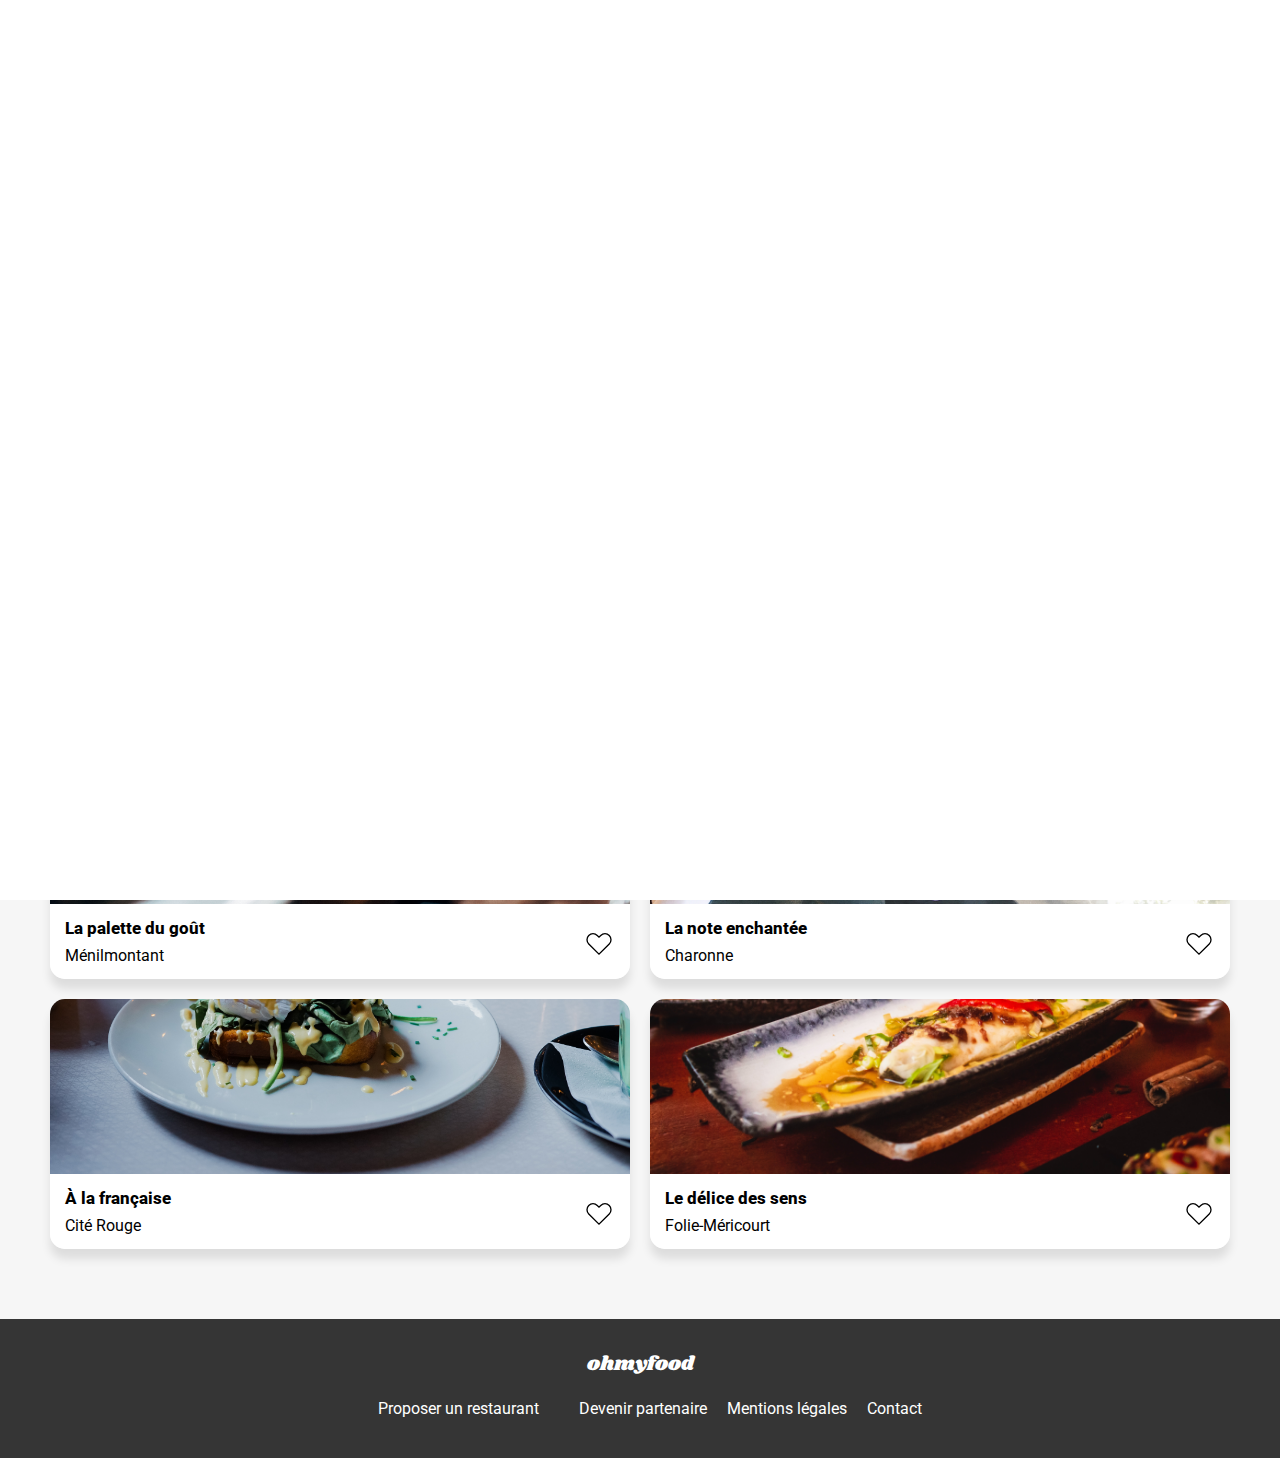
<file: index.html>
<!DOCTYPE html>
<html lang="fr">

<head>
    <meta charset="UTF-8">
    <meta http-equiv="X-UA-Compatible" content="IE=edge">
    <meta name="viewport" content="width=device-width, initial-scale=1.0">
    <meta name="description" content="Ohmyfood! est une entreprise de commande de repas en ligne.">
    <title>Ohmyfood</title>
    <link rel="stylesheet" href="https://use.fontawesome.com/releases/v5.15.4/css/all.css"
        integrity="sha384-DyZ88mC6Up2uqS4h/KRgHuoeGwBcD4Ng9SiP4dIRy0EXTlnuz47vAwmeGwVChigm" crossorigin="anonymous" />
    <link rel="stylesheet" href="/style/css/main.css"/>
</head>

<body>

    <!--- LOADER -->
    <div class="loader__wrapper">
        <div class="loader">
            <svg class="loader__circular" viewBox="25 25 50 50">
                <circle class="loader__path" cx="50" cy="50" r="20" fill="none" stroke-width="3" stroke-miterlimit="10" />
            </svg>
        </div>
    </div>
    <!--- END LOADER -->

    <!--- HEADER -->
    <header>
        <a class="header__logo" href="/" title="ohmyfood">ohmyfood</a>
    </header>
    <!--- END HEADER -->

    <main>
        <!--- LOCALISATION -->
        <div class="localisation">
            <form class="localisation__form" method="GET" action="#">
                <div class="localisation__form__icon">
                    <i class="fas fa-map-marker-alt"></i>
                </div>
                <input class="localisation__form__input" type="text" placeholder="Paris, Belleville">
            </form>
        </div>
        <!--- END LOCALISATION -->

        <!--- NAVIGATION -->
        <section class="discovery">
            <div class="discovery__content">
                <h1 class="discovery__content__title">Réservez le menu qui vous convient</h1>
                <h2 class="discovery__content__subtitle">Découvrez des restaurants d'exception, séléctionnés par nos soins.</h2>
                <a class="discovery__content__button" href="#restaurants" title="Explorer nos restaurants">Explorer nos
                    restaurants</a>
            </div>
        </section>
        <!--- END NAVIGATION -->

        <!--- WORKING -->
        <section class="working">
            <div class="wrapper">
                <h3 class="working__title">Fonctionnement</h3>
                <ul class="working__content">
                    <li class="working__content__card">
                        <div class="working__content__card__number">1</div>
                        <svg xmlns="http://www.w3.org/2000/svg" viewBox="0 0 320 512">
                            <path fill="currentColor"
                                d="M272 0H48C21.5 0 0 21.5 0 48v416c0 26.5 21.5 48 48 48h224c26.5 0 48-21.5 48-48V48c0-26.5-21.5-48-48-48zM160 480c-17.7 0-32-14.3-32-32s14.3-32 32-32 32 14.3 32 32-14.3 32-32 32zm112-108c0 6.6-5.4 12-12 12H60c-6.6 0-12-5.4-12-12V60c0-6.6 5.4-12 12-12h200c6.6 0 12 5.4 12 12v312z" />
                        </svg>
                        <span class="working__content__card__text">Choisissez un restaurant</span>
                    </li>
                    <li class="working__content__card">
                        <div class="working__content__card__number">2</div>
                        <svg preserveAspectRatio="none" xmlns="http://www.w3.org/2000/svg" viewBox="0 0 512 512">
                            <path fill="currentColor"
                                d="M48 48a48 48 0 1 0 48 48 48 48 0 0 0-48-48zm0 160a48 48 0 1 0 48 48 48 48 0 0 0-48-48zm0 160a48 48 0 1 0 48 48 48 48 0 0 0-48-48zm448 16H176a16 16 0 0 0-16 16v32a16 16 0 0 0 16 16h320a16 16 0 0 0 16-16v-32a16 16 0 0 0-16-16zm0-320H176a16 16 0 0 0-16 16v32a16 16 0 0 0 16 16h320a16 16 0 0 0 16-16V80a16 16 0 0 0-16-16zm0 160H176a16 16 0 0 0-16 16v32a16 16 0 0 0 16 16h320a16 16 0 0 0 16-16v-32a16 16 0 0 0-16-16z" />
                        </svg>
                        <span class="working__content__card__text">Composez votre menu</span>
                    </li>
                    <li class="working__content__card">
                        <div class="working__content__card__number">3</div>
                        <svg preserveAspectRatio="none" xmlns="http://www.w3.org/2000/svg" viewBox="0 0 616 512">
                            <path fill="currentColor"
                                d="M602 118.6L537.1 15C531.3 5.7 521 0 510 0H106C95 0 84.7 5.7 78.9 15L14 118.6c-33.5 53.5-3.8 127.9 58.8 136.4 4.5.6 9.1.9 13.7.9 29.6 0 55.8-13 73.8-33.1 18 20.1 44.3 33.1 73.8 33.1 29.6 0 55.8-13 73.8-33.1 18 20.1 44.3 33.1 73.8 33.1 29.6 0 55.8-13 73.8-33.1 18.1 20.1 44.3 33.1 73.8 33.1 4.7 0 9.2-.3 13.7-.9 62.8-8.4 92.6-82.8 59-136.4zM529.5 288c-10 0-19.9-1.5-29.5-3.8V384H116v-99.8c-9.6 2.2-19.5 3.8-29.5 3.8-6 0-12.1-.4-18-1.2-5.6-.8-11.1-2.1-16.4-3.6V480c0 17.7 14.3 32 32 32h448c17.7 0 32-14.3 32-32V283.2c-5.4 1.6-10.8 2.9-16.4 3.6-6.1.8-12.1 1.2-18.2 1.2z" />
                        </svg>
                        <span class="working__content__card__text">Dégustez au restaurant</span>
                    </li>
                </ul>
            </div>
        </section>
        <!--- END WORKING -->

        <!--- RESTAURANTS -->
        <section class="restaurants" id="restaurants">
            <div class="wrapper">
                <h3 class="restaurants__title">Restaurants</h3>
                <div class="restaurants__content">

                    <div class="restaurants__content__card">
                        <a href="restaurants/la-palette-du-gout.html" title="La palette du goût">
                            <span class="restaurants__content__card__new">Nouveau</span>
                            <div class="restaurants__content__card__image">
                                <img src="assets/img/restaurants/jay-wennington-N_Y88TWmGwA-unsplash.jpg"
                                    alt="La palette du goût" />
                            </div>
                            <div class="restaurants__content__card__content">
                                <div class="restaurants__content__card__content__title">La palette du goût</div>
                                <span class="restaurants__content__card__content__location">Ménilmontant</span>
                            </div>
                        </a>
                        <button type="button" class="restaurants__content__card__button" title="Like"></button>
                    </div>

                    <div class="restaurants__content__card">
                        <a href="restaurants/la-note-enchantee.html"
                            title="La note enchantée">
                            <span class="restaurants__content__card__new">Nouveau</span>
                            <div class="restaurants__content__card__image">
                                <img src="assets/img/restaurants/stil-u2Lp8tXIcjw-unsplash.jpg"
                                    alt="La note enchantée" />
                            </div>
                            <div class="restaurants__content__card__content">
                                <div class="restaurants__content__card__content__title">La note enchantée</div>
                                <span class="restaurants__content__card__content__location">Charonne</span>
                            </div>
                        </a>
                        <button type="button" class="restaurants__content__card__button" title="Like"></button>
                    </div>

                    <div class="restaurants__content__card">
                        <a href="restaurants/a-la-française.html" title="À la française">
                            <div class="restaurants__content__card__image">
                                <img src="assets/img/restaurants/toa-heftiba-DQKerTsQwi0-unsplash.jpg"
                                    alt="À la française" />
                            </div>
                            <div class="restaurants__content__card__content">
                                <div class="restaurants__content__card__content__title">À la française</div>
                                <span class="restaurants__content__card__content__location">Cité Rouge</span>
                            </div>
                        </a>
                        <button type="button" class="restaurants__content__card__button" title="Like"></button>
                    </div>

                    <div class="restaurants__content__card">
                        <a href="restaurants/le-delice-des-sens.html"
                            title="Le délice des sens">
                            <div class="restaurants__content__card__image">
                                <img src="assets/img/restaurants/louis-hansel-shotsoflouis-qNBGVyOCY8Q-unsplash.jpg"
                                    alt="Le délice des sens" />
                            </div>
                            <div class="restaurants__content__card__content">
                                <div class="restaurants__content__card__content__title">Le délice des sens</div>
                                <span class="restaurants__content__card__content__location">Folie-Méricourt</span>
                            </div>
                        </a>
                        <button type="button" class="restaurants__content__card__button" title="Like"></button>
                    </div>

                </div>
            </div>
        </section>
        <!--- END RESTAURANTS -->
    </main>

    <!--- FOOTER -->
    <footer>
        <div class="footer__content">
            <div class="footer__content__logo">
                <a href="/" title="ohmyfood">ohmyfood</a>
            </div>
            <div class="footer__content__links">
                <ul>
                    <li><a href="#" title="Proposer un restaurant"><i class="fas fa-utensils"></i>Proposer un
                            restaurant</a></li>
                    <li><a href="#" title="Devenir partenaire"><i class="fas fa-hands-helping"></i>Devenir
                            partenaire</a></li>
                    <li><a href="#" title="Mentions légales">Mentions légales</a></li>
                    <li><a href="mailto:contact@ohmyfood.com" title="Contact">Contact</a></li>
                </ul>
            </div>
        </div>
    </footer>
    <!--- END FOOTER -->

</body>

</html>
</file>
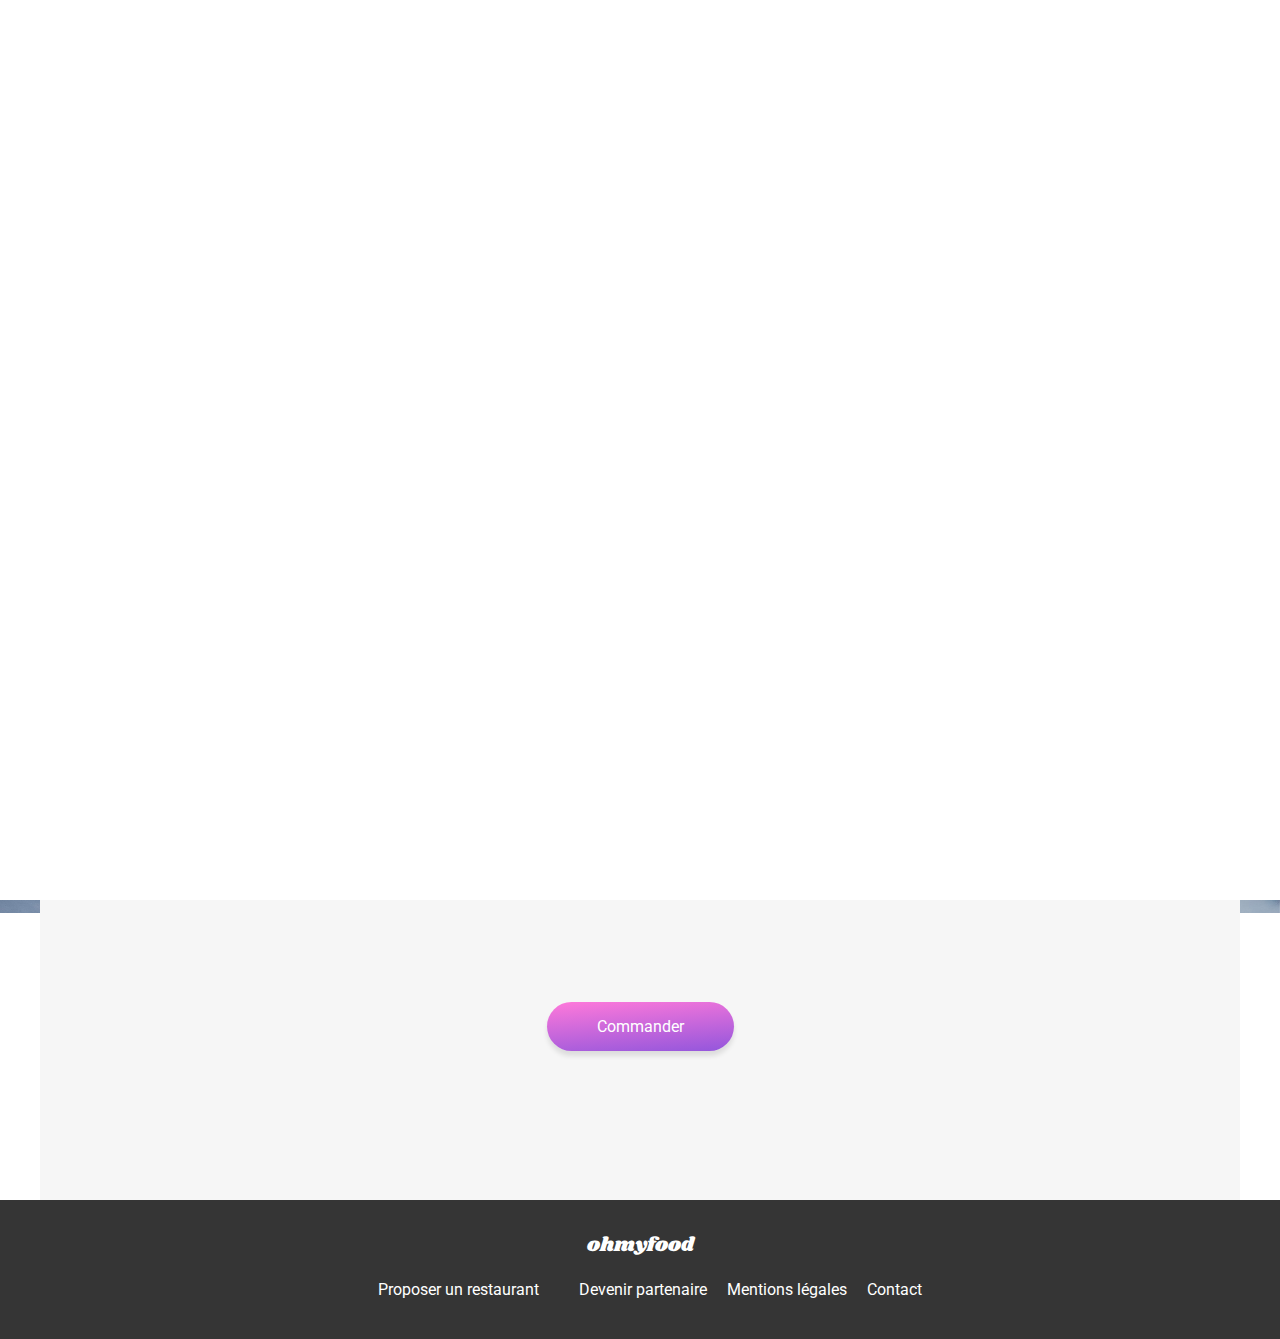
<file: restaurants/a-la-française.html>
<!DOCTYPE html>
<html lang="fr">

<head>
    <meta charset="UTF-8">
    <meta http-equiv="X-UA-Compatible" content="IE=edge">
    <meta name="viewport" content="width=device-width, initial-scale=1.0">
    <meta name="description" content="Ohmyfood! est une entreprise de commande de repas en ligne.">
    <title>À la française - Ohmyfood</title>
    <link rel="stylesheet" href="https://use.fontawesome.com/releases/v5.15.4/css/all.css"
        integrity="sha384-DyZ88mC6Up2uqS4h/KRgHuoeGwBcD4Ng9SiP4dIRy0EXTlnuz47vAwmeGwVChigm" crossorigin="anonymous" />
    <link rel="stylesheet" href="/style/css/main.css"/>
</head>

<body>

    <!--- LOADER -->
    <div class="loader__wrapper">
        <div class="loader">
            <svg class="loader__circular" viewBox="25 25 50 50">
                <circle class="loader__path" cx="50" cy="50" r="20" fill="none" stroke-width="3"
                    stroke-miterlimit="10" />
            </svg>
        </div>
    </div>
    <!--- END LOADER -->

    <!--- HEADER -->
    <header>
        <a href="/" class="header__back__button"><i class="fas fa-arrow-left"></i></a>
        <a href="/" class="header__logo" title="ohmyfood">ohmyfood</a>
    </header>
    <!--- END HEADER -->

    <main>

        <!--- HERO -->
        <div class="hero">
            <img src="../assets/img/restaurants/toa-heftiba-DQKerTsQwi0-unsplash.jpg" alt="À la française">
        </div>
        <!--- END HERO -->

        <!--- MENU -->
        <section class="menu">
            <div class="menu__content">
                <div class="menu__content__top">
                    <h1 class="menu__content__top__title">À la française</h1>
                    <button type="button" class="menu__content__top__button" title="Like"></button>
                </div>
                <form method="post" action="#">
                    <h2 class="menu__content__items__title">Entrées</h2>
                    <ul class="menu__content__items">
                        <li class="menu__content__items__card">
                            <input type="checkbox" id="menu-1">
                            <div class="menu__content__items__card__content">
                                <label class="menu__content__items__card__content__title" for="menu-1">Tartare de poulpe
                                    acidulé</label>
                                <div class="menu__content__items__card__content__bottom">
                                    <p class="menu__content__items__card__content__bottom__description">Aux zestes
                                        d'orange</p>
                                    <span class="menu__content__items__card__content__bottom__price">25€</span>
                                </div>
                            </div>
                            <div class="menu__content__items__card__checked"></div>
                        </li>
                        <li class="menu__content__items__card">
                            <input type="checkbox" id="menu-2">
                            <div class="menu__content__items__card__content">
                                <label class="menu__content__items__card__content__title" for="menu-2">Velouté de
                                    légumes d'antan</label>
                                <div class="menu__content__items__card__content__bottom">
                                    <p class="menu__content__items__card__content__bottom__description">Carotte, panais,
                                        topinambour</p>
                                    <span class="menu__content__items__card__content__bottom__price">35€</span>
                                </div>
                            </div>
                            <div class="menu__content__items__card__checked"></div>
                        </li>
                        <li class="menu__content__items__card">
                            <input type="checkbox" id="menu-3">
                            <div class="menu__content__items__card__content">
                                <label class="menu__content__items__card__content__title" for="menu-3">Soupe à
                                    l'oignon</label>
                                <div class="menu__content__items__card__content__bottom">
                                    <p class="menu__content__items__card__content__bottom__description">Revisitée</p>
                                    <span class="menu__content__items__card__content__bottom__price">20€</span>
                                </div>
                            </div>
                            <div class="menu__content__items__card__checked"></div>
                        </li>
                    </ul>
                    <h2 class="menu__content__items__title">Plats</h2>
                    <ul class="menu__content__items">
                        <li class="menu__content__items__card">
                            <input type="checkbox" id="menu-4">
                            <div class="menu__content__items__card__content">
                                <label class="menu__content__items__card__content__title" for="menu-4">Coquilles
                                    Saint-Jacques</label>
                                <div class="menu__content__items__card__content__bottom">
                                    <p class="menu__content__items__card__content__bottom__description">Accompagnées
                                        d'une
                                        purée de panais</p>
                                    <span class="menu__content__items__card__content__bottom__price">40€</span>
                                </div>
                            </div>
                            <div class="menu__content__items__card__checked"></div>
                        </li>
                        <li class="menu__content__items__card">
                            <input type="checkbox" id="menu-5">
                            <div class="menu__content__items__card__content">
                                <label class="menu__content__items__card__content__title" for="menu-5">Magret de
                                    canard</label>
                                <div class="menu__content__items__card__content__bottom">
                                    <p class="menu__content__items__card__content__bottom__description">Et parmentier de
                                        pommes de terre</p>
                                    <span class="menu__content__items__card__content__bottom__price">35€</span>
                                </div>
                            </div>
                            <div class="menu__content__items__card__checked"></div>
                        </li>
                        <li class="menu__content__items__card">
                            <input type="checkbox" id="menu-6">
                            <div class="menu__content__items__card__content">
                                <label class="menu__content__items__card__content__title" for="menu-6">Pigeonneau
                                    d’Ille-et-Vilaine</label>
                                <div class="menu__content__items__card__content__bottom">
                                    <p class="menu__content__items__card__content__bottom__description">Sur son lit de
                                        gnocchis aux légumes</p>
                                    <span class="menu__content__items__card__content__bottom__price">44€</span>
                                </div>
                            </div>
                            <div class="menu__content__items__card__checked"></div>
                        </li>
                    </ul>
                    <h2 class="menu__content__items__title">Desserts</h2>
                    <ul class="menu__content__items">
                        <li class="menu__content__items__card">
                            <input type="checkbox" id="menu-7">
                            <div class="menu__content__items__card__content">
                                <label class="menu__content__items__card__content__title" for="menu-7">Pétales de
                                    violettes glacés</label>
                                <div class="menu__content__items__card__content__bottom">
                                    <p class="menu__content__items__card__content__bottom__description">Et purée de
                                        noisettes</p>
                                    <span class="menu__content__items__card__content__bottom__price">18€</span>
                                </div>
                            </div>
                            <div class="menu__content__items__card__checked"></div>
                        </li>
                        <li class="menu__content__items__card">
                            <input type="checkbox" id="menu-8">
                            <div class="menu__content__items__card__content">
                                <label class="menu__content__items__card__content__title" for="menu-8">Fondant au
                                    chocolat</label>
                                <div class="menu__content__items__card__content__bottom">
                                    <p class="menu__content__items__card__content__bottom__description">Revisité</p>
                                    <span class="menu__content__items__card__content__bottom__price">22€</span>
                                </div>
                            </div>
                            <div class="menu__content__items__card__checked"></div>
                        </li>
                        <li class="menu__content__items__card">
                            <input type="checkbox" id="menu-9">
                            <div class="menu__content__items__card__content">
                                <label class="menu__content__items__card__content__title" for="menu-9">Millefeuille
                                    croustillant</label>
                                <div class="menu__content__items__card__content__bottom">
                                    <p class="menu__content__items__card__content__bottom__description">Myrtilles et
                                        pâte
                                        d’amande</p>
                                    <span class="menu__content__items__card__content__bottom__price">23€</span>
                                </div>
                            </div>
                            <div class="menu__content__items__card__checked"></div>
                        </li>
                    </ul>
                    <input class="menu__order__button" type="submit" value="Commander">
                </form>
            </div>
        </section>
        <!--- END MENU -->

    </main>

    <!--- FOOTER -->
    <footer>
        <div class="footer__content">
            <div class="footer__content__logo">
                <a href="/" title="ohmyfood">ohmyfood</a>
            </div>
            <div class="footer__content__links">
                <ul>
                    <li><a href="#" title="Proposer un restaurant"><i class="fas fa-utensils"></i>Proposer un
                            restaurant</a></li>
                    <li><a href="#" title="Devenir partenaire"><i class="fas fa-hands-helping"></i>Devenir
                            partenaire</a></li>
                    <li><a href="#" title="Mentions légales">Mentions légales</a></li>
                    <li><a href="mailto:contact@ohmyfood.com" title="Contact">Contact</a></li>
                </ul>
            </div>
        </div>
    </footer>
    <!--- END FOOTER -->

</body>

</html>
</file>
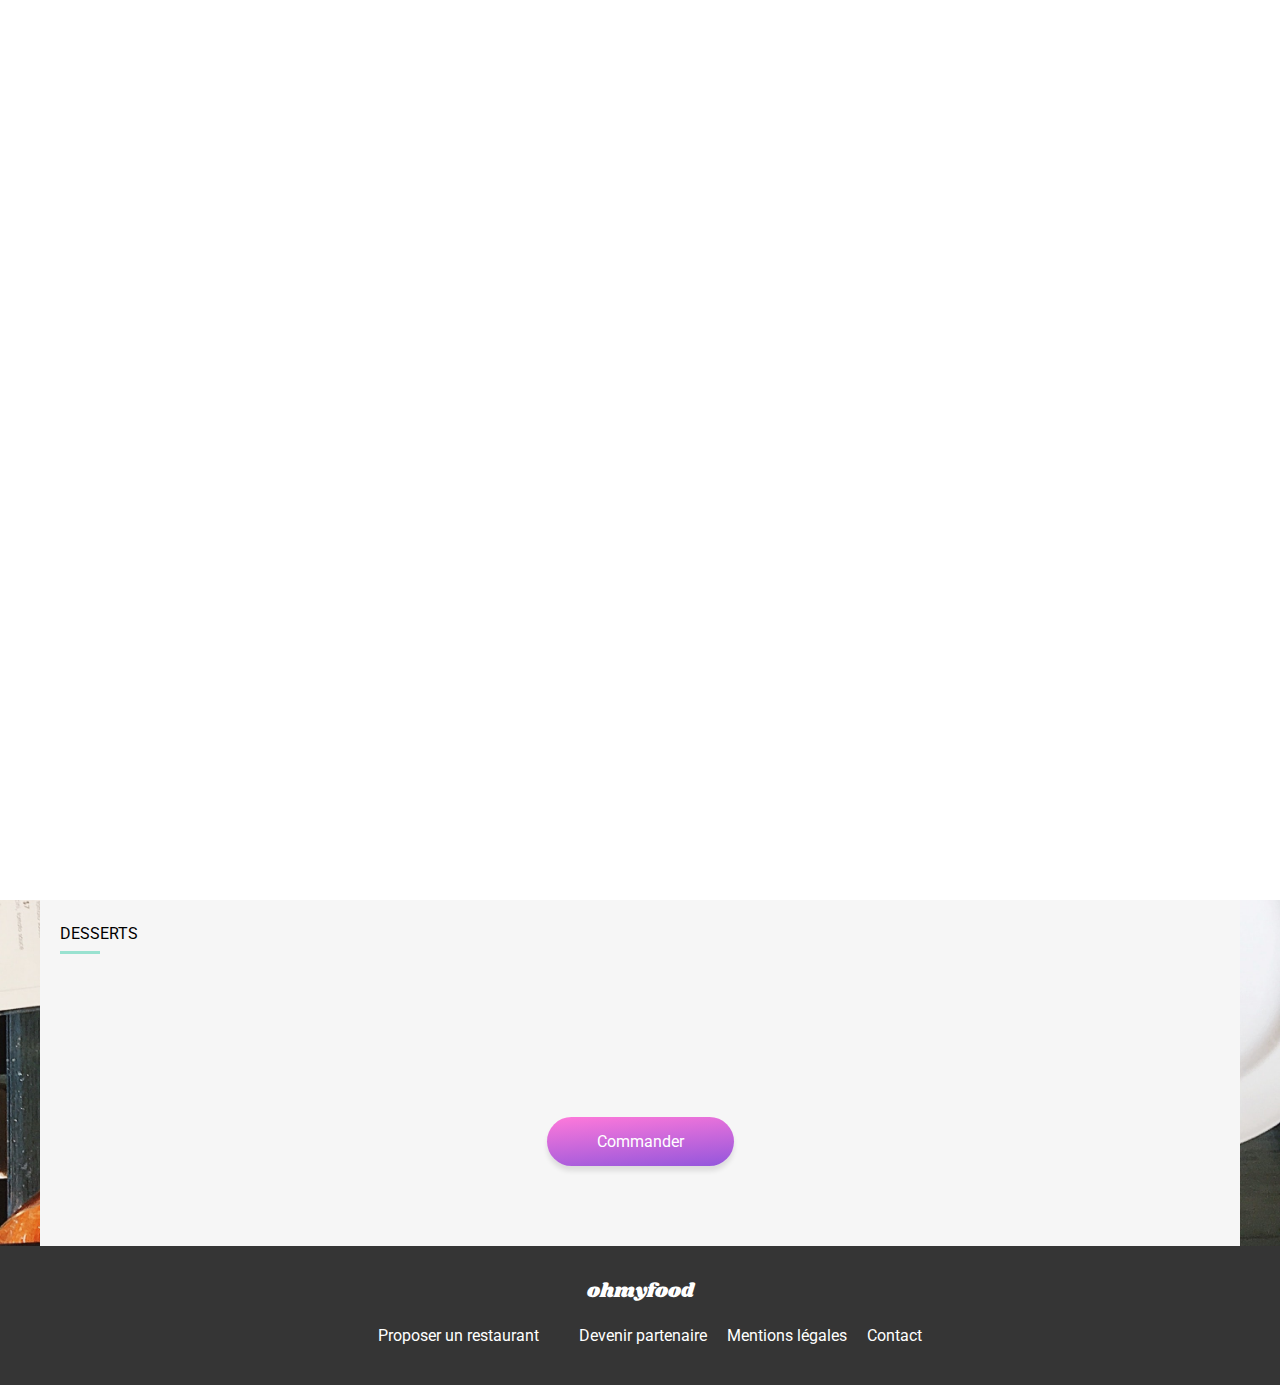
<file: restaurants/la-note-enchantee.html>
<!DOCTYPE html>
<html lang="fr">

<head>
    <meta charset="UTF-8">
    <meta http-equiv="X-UA-Compatible" content="IE=edge">
    <meta name="viewport" content="width=device-width, initial-scale=1.0">
    <meta name="description" content="Ohmyfood! est une entreprise de commande de repas en ligne.">
    <title>La note enchantée - Ohmyfood</title>
    <link rel="stylesheet" href="https://use.fontawesome.com/releases/v5.15.4/css/all.css"
        integrity="sha384-DyZ88mC6Up2uqS4h/KRgHuoeGwBcD4Ng9SiP4dIRy0EXTlnuz47vAwmeGwVChigm" crossorigin="anonymous" />
    <link rel="stylesheet" href="/style/css/main.css"/>
</head>

<body>

    <!--- LOADER -->
    <div class="loader__wrapper">
        <div class="loader">
            <svg class="loader__circular" viewBox="25 25 50 50">
                <circle class="loader__path" cx="50" cy="50" r="20" fill="none" stroke-width="3"
                    stroke-miterlimit="10" />
            </svg>
        </div>
    </div>
    <!--- END LOADER -->

    <!--- HEADER -->
    <header>
        <a href="/" class="header__back__button"><i class="fas fa-arrow-left"></i></a>
        <a href="/" class="header__logo" title="ohmyfood">ohmyfood</a>
    </header>
    <!--- END HEADER -->

    <main>

        <!--- HERO -->
        <div class="hero">
            <img src="../assets/img/restaurants/stil-u2Lp8tXIcjw-unsplash.jpg" alt="La note enchantée">
        </div>
        <!--- END HERO -->

        <!--- MENU -->
        <section class="menu">
            <div class="menu__content">
                <div class="menu__content__top">
                    <h1 class="menu__content__top__title">La note enchantée</h1>
                    <button type="button" class="menu__content__top__button" title="Like"></button>
                </div>
                <form method="post" action="#">
                    <h2 class="menu__content__items__title">Entrées</h2>
                    <ul class="menu__content__items">
                        <li class="menu__content__items__card">
                            <input type="checkbox" id="menu-1">
                            <div class="menu__content__items__card__content">
                                <label class="menu__content__items__card__content__title" for="menu-1">Ravioles de foie
                                    gras</label>
                                <div class="menu__content__items__card__content__bottom">
                                    <p class="menu__content__items__card__content__bottom__description">Accompagnés de
                                        leur
                                        crème à la truffe</p>
                                    <span class="menu__content__items__card__content__bottom__price">25€</span>
                                </div>
                            </div>
                            <div class="menu__content__items__card__checked"></div>
                        </li>
                        <li class="menu__content__items__card">
                            <input type="checkbox" id="menu-2">
                            <div class="menu__content__items__card__content">
                                <label class="menu__content__items__card__content__title" for="menu-2">Caviar
                                    osciètre</label>
                                <div class="menu__content__items__card__content__bottom">
                                    <p class="menu__content__items__card__content__bottom__description">Sur blini à la
                                        farine de blé noir</p>
                                    <span class="menu__content__items__card__content__bottom__price">35€</span>
                                </div>
                            </div>
                            <div class="menu__content__items__card__checked"></div>
                        </li>
                        <li class="menu__content__items__card">
                            <input type="checkbox" id="menu-3">
                            <div class="menu__content__items__card__content">
                                <label class="menu__content__items__card__content__title" for="menu-3">Homard et espuma
                                    de potiron</label>
                                <div class="menu__content__items__card__content__bottom">
                                    <p class="menu__content__items__card__content__bottom__description">Mariné aux
                                        zestes
                                        d'orange</p>
                                    <span class="menu__content__items__card__content__bottom__price">20€</span>
                                </div>
                            </div>
                            <div class="menu__content__items__card__checked"></div>
                        </li>
                        <li class="menu__content__items__card">
                            <input type="checkbox" id="menu-4">
                            <div class="menu__content__items__card__content">
                                <label class="menu__content__items__card__content__title" for="menu-4">Foie gras de
                                    canard cuit entier</label>
                                <div class="menu__content__items__card__content__bottom">
                                    <p class="menu__content__items__card__content__bottom__description">Confiture de
                                        figue
                                        et pain toasté</p>
                                    <span class="menu__content__items__card__content__bottom__price">35€</span>
                                </div>
                            </div>
                            <div class="menu__content__items__card__checked"></div>
                        </li>
                    </ul>
                    <h2 class="menu__content__items__title">Plats</h2>
                    <ul class="menu__content__items">
                        <li class="menu__content__items__card">
                            <input type="checkbox" id="menu-5">
                            <div class="menu__content__items__card__content">
                                <label class="menu__content__items__card__content__title" for="menu-5">Noix de coquilles
                                    Saint-Jacques</label>
                                <div class="menu__content__items__card__content__bottom">
                                    <p class="menu__content__items__card__content__bottom__description">Sur lit de purée
                                        de
                                        céleri-rave</p>
                                    <span class="menu__content__items__card__content__bottom__price">40€</span>
                                </div>
                            </div>
                            <div class="menu__content__items__card__checked"></div>
                        </li>
                        <li class="menu__content__items__card">
                            <input type="checkbox" id="menu-6">
                            <div class="menu__content__items__card__content">
                                <label class="menu__content__items__card__content__title" for="menu-6">Langoustine
                                    poêlée</label>
                                <div class="menu__content__items__card__content__bottom">
                                    <p class="menu__content__items__card__content__bottom__description">Purée de patate
                                        douce</p>
                                    <span class="menu__content__items__card__content__bottom__price">35€</span>
                                </div>
                            </div>
                            <div class="menu__content__items__card__checked"></div>
                        </li>
                        <li class="menu__content__items__card">
                            <input type="checkbox" id="menu-7">
                            <div class="menu__content__items__card__content">
                                <label class="menu__content__items__card__content__title" for="menu-7">Mijoté de queue
                                    de boeuf</label>
                                <div class="menu__content__items__card__content__bottom">
                                    <p class="menu__content__items__card__content__bottom__description">Et riz sauvage
                                        aux
                                        zestes de citron</p>
                                    <span class="menu__content__items__card__content__bottom__price">44€</span>
                                </div>
                            </div>
                            <div class="menu__content__items__card__checked"></div>
                        </li>
                    </ul>
                    <h2 class="menu__content__items__title">Desserts</h2>
                    <ul class="menu__content__items">
                        <li class="menu__content__items__card">
                            <input type="checkbox" id="menu-8">
                            <div class="menu__content__items__card__content">
                                <label class="menu__content__items__card__content__title" for="menu-8">Macaron noisette
                                    et chocolat</label>
                                <div class="menu__content__items__card__content__bottom">
                                    <p class="menu__content__items__card__content__bottom__description">Glace au caramel
                                        brun et sel de Guérande</p>
                                    <span class="menu__content__items__card__content__bottom__price">18€</span>
                                </div>
                            </div>
                            <div class="menu__content__items__card__checked"></div>
                        </li>
                        <li class="menu__content__items__card">
                            <input type="checkbox" id="menu-9">
                            <div class="menu__content__items__card__content">
                                <label class="menu__content__items__card__content__title" for="menu-9">Baba au rhum
                                    revisité</label>
                                <div class="menu__content__items__card__content__bottom">
                                    <p class="menu__content__items__card__content__bottom__description">Avec son coulis
                                        de
                                        citron</p>
                                    <span class="menu__content__items__card__content__bottom__price">22€</span>
                                </div>
                            </div>
                            <div class="menu__content__items__card__checked"></div>
                        </li>
                        <li class="menu__content__items__card">
                            <input type="checkbox" id="menu-10">
                            <div class="menu__content__items__card__content">
                                <label class="menu__content__items__card__content__title" for="menu-10">Tarte au citron
                                    meringuée</label>
                                <div class="menu__content__items__card__content__bottom">
                                    <p class="menu__content__items__card__content__bottom__description">Déstructurée</p>
                                    <span class="menu__content__items__card__content__bottom__price">23€</span>
                                </div>
                            </div>
                            <div class="menu__content__items__card__checked"></div>
                        </li>
                    </ul>
                    <input class="menu__order__button" type="submit" value="Commander">
                </form>
            </div>
        </section>
        <!--- END MENU -->

    </main>

    <!--- FOOTER -->
    <footer>
        <div class="footer__content">
            <div class="footer__content__logo">
                <a href="/" title="ohmyfood">ohmyfood</a>
            </div>
            <div class="footer__content__links">
                <ul>
                    <li><a href="#" title="Proposer un restaurant"><i class="fas fa-utensils"></i>Proposer un
                            restaurant</a></li>
                    <li><a href="#" title="Devenir partenaire"><i class="fas fa-hands-helping"></i>Devenir
                            partenaire</a></li>
                    <li><a href="#" title="Mentions légales">Mentions légales</a></li>
                    <li><a href="mailto:contact@ohmyfood.com" title="Contact">Contact</a></li>
                </ul>
            </div>
        </div>
    </footer>
    <!--- END FOOTER -->

</body>

</html>
</file>
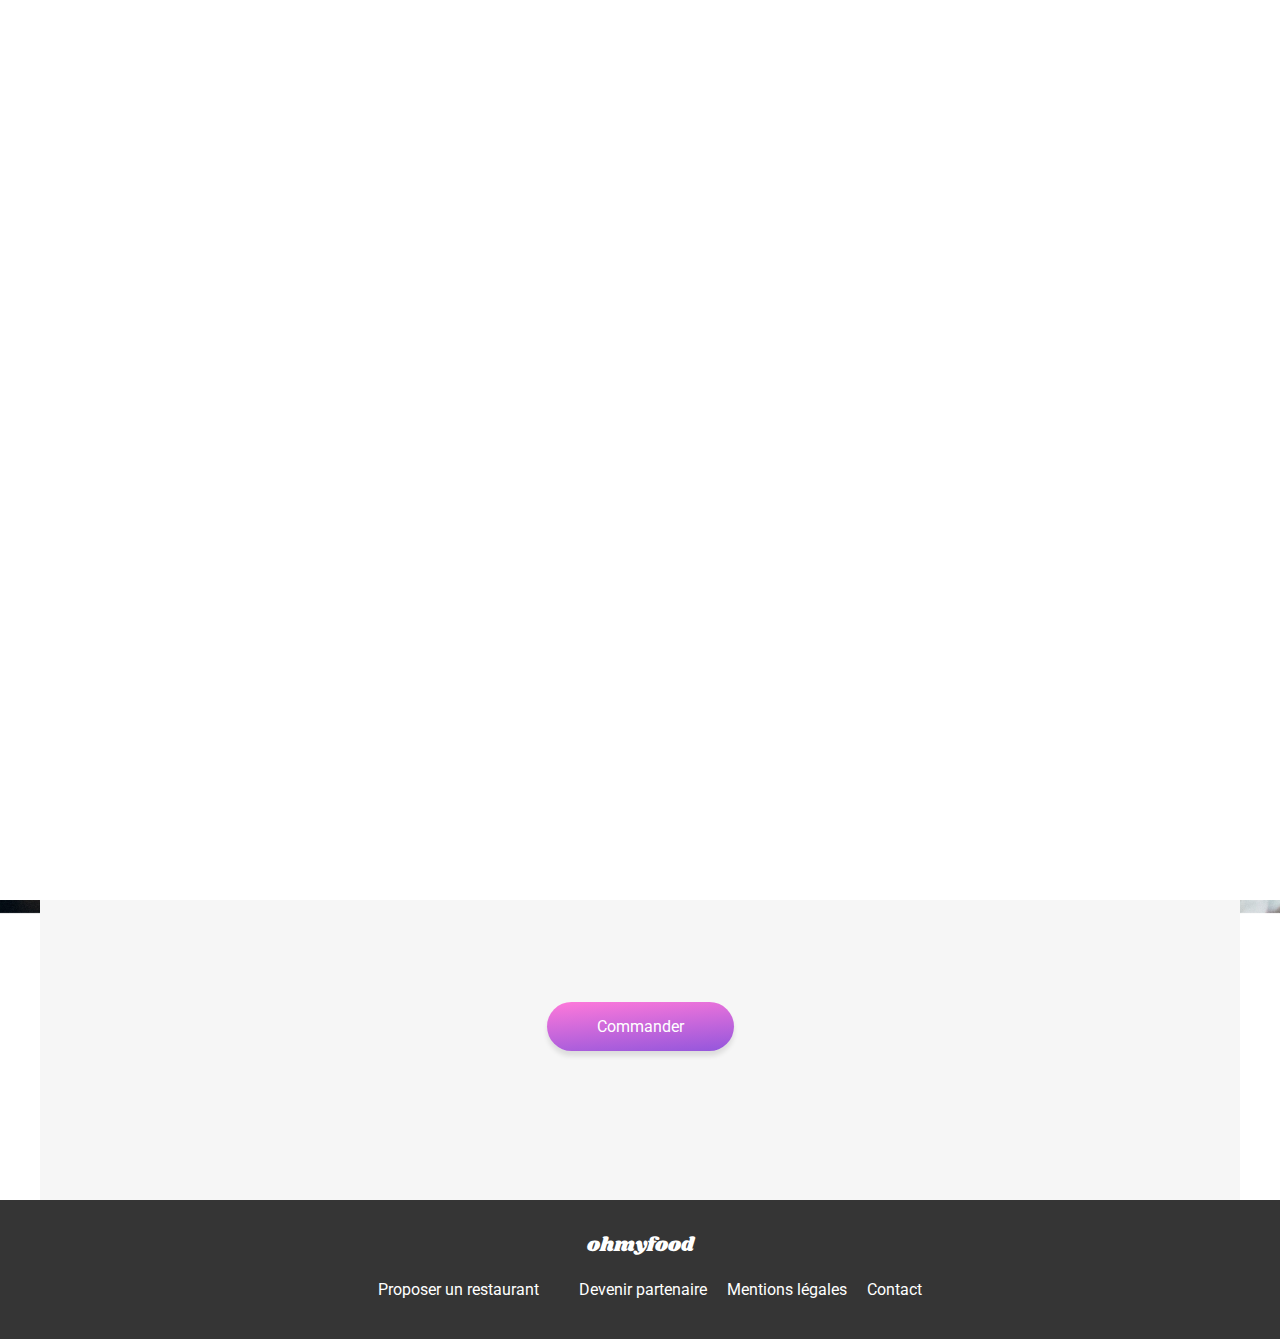
<file: restaurants/la-palette-du-gout.html>
<!DOCTYPE html>
<html lang="fr">

<head>
    <meta charset="UTF-8">
    <meta http-equiv="X-UA-Compatible" content="IE=edge">
    <meta name="viewport" content="width=device-width, initial-scale=1.0">
    <meta name="description" content="Ohmyfood! est une entreprise de commande de repas en ligne.">
    <title>La palette du goût - Ohmyfood</title>
    <link rel="stylesheet" href="https://use.fontawesome.com/releases/v5.15.4/css/all.css"
        integrity="sha384-DyZ88mC6Up2uqS4h/KRgHuoeGwBcD4Ng9SiP4dIRy0EXTlnuz47vAwmeGwVChigm" crossorigin="anonymous" />
    <link rel="stylesheet" href="/style/css/main.css"/>
</head>

<body>

    <!--- LOADER -->
    <div class="loader__wrapper">
        <div class="loader">
            <svg class="loader__circular" viewBox="25 25 50 50">
                <circle class="loader__path" cx="50" cy="50" r="20" fill="none" stroke-width="3"
                    stroke-miterlimit="10" />
            </svg>
        </div>
    </div>
    <!--- END LOADER -->

    <!--- HEADER -->
    <header>
        <a href="/" class="header__back__button"><i class="fas fa-arrow-left"></i></a>
        <a href="/" class="header__logo" title="ohmyfood">ohmyfood</a>
    </header>
    <!--- END HEADER -->

    <main>

        <!--- HERO -->
        <div class="hero">
            <img src="../assets/img/restaurants/jay-wennington-N_Y88TWmGwA-unsplash.jpg" alt="La palette du goût">
        </div>
        <!--- END HERO -->

        <!--- MENU -->
        <section class="menu">
            <div class="menu__content">
                <div class="menu__content__top">
                    <h1 class="menu__content__top__title">La palette du goût</h1>
                    <button type="button" class="menu__content__top__button" title="Like"></button>
                </div>
                <form method="post" action="#">
                    <h2 class="menu__content__items__title">Entrées</h2>
                    <ul class="menu__content__items">
                        <li class="menu__content__items__card">
                            <input type="checkbox" id="menu-1">
                            <div class="menu__content__items__card__content">
                                <label class="menu__content__items__card__content__title" for="menu-1">Fricassée
                                    d'escargot</label>
                                <div class="menu__content__items__card__content__bottom">
                                    <p class="menu__content__items__card__content__bottom__description">Au piment
                                        d'espelette</p>
                                    <span class="menu__content__items__card__content__bottom__price">25€</span>
                                </div>
                            </div>
                            <div class="menu__content__items__card__checked"></div>
                        </li>
                        <li class="menu__content__items__card">
                            <input type="checkbox" id="menu-2">
                            <div class="menu__content__items__card__content">
                                <label class="menu__content__items__card__content__title" for="menu-2">Foie gras de
                                    canard mi-cuit</label>
                                <div class="menu__content__items__card__content__bottom">
                                    <p class="menu__content__items__card__content__bottom__description">Et ses copeaux
                                        de truffe
                                        noire</p>
                                    <span class="menu__content__items__card__content__bottom__price">35€</span>
                                </div>
                            </div>
                            <div class="menu__content__items__card__checked"></div>
                        </li>
                        <li class="menu__content__items__card">
                            <input type="checkbox" id="menu-3">
                            <div class="menu__content__items__card__content">
                                <label class="menu__content__items__card__content__title" for="menu-3">Oeuf au
                                    plat</label>
                                <div class="menu__content__items__card__content__bottom">
                                    <p class="menu__content__items__card__content__bottom__description">Assaisonné à la
                                        truffe sur
                                        lit de caviar</p>
                                    <span class="menu__content__items__card__content__bottom__price">20€</span>
                                </div>
                            </div>
                            <div class="menu__content__items__card__checked"></div>
                        </li>
                    </ul>
                    <h2 class="menu__content__items__title">Plats</h2>
                    <ul class="menu__content__items">
                        <li class="menu__content__items__card">
                            <input type="checkbox" id="menu-4">
                            <div class="menu__content__items__card__content">
                                <label class="menu__content__items__card__content__title" for="menu-4">Filet de boeuf
                                    aux herbes</label>
                                <div class="menu__content__items__card__content__bottom">
                                    <p class="menu__content__items__card__content__bottom__description">Accompagné de sa
                                        ribambelle
                                        de légumes</p>
                                    <span class="menu__content__items__card__content__bottom__price">40€</span>
                                </div>
                            </div>
                            <div class="menu__content__items__card__checked"></div>
                        </li>
                        <li class="menu__content__items__card">
                            <input type="checkbox" id="menu-5">
                            <div class="menu__content__items__card__content">
                                <label class="menu__content__items__card__content__title" for="menu-5">Parmentier de
                                    queue de boeuf</label>
                                <div class="menu__content__items__card__content__bottom">
                                    <p class="menu__content__items__card__content__bottom__description">À la truffe
                                        noire sur sa
                                        purée de panais</p>
                                    <span class="menu__content__items__card__content__bottom__price">35€</span>
                                </div>
                            </div>
                            <div class="menu__content__items__card__checked"></div>
                        </li>
                        <li class="menu__content__items__card">
                            <input type="checkbox" id="menu-6">
                            <div class="menu__content__items__card__content">
                                <label class="menu__content__items__card__content__title" for="menu-6">Filet de
                                    turbot</label>
                                <div class="menu__content__items__card__content__bottom">
                                    <p class="menu__content__items__card__content__bottom__description">Aux agrumes</p>
                                    <span class="menu__content__items__card__content__bottom__price">44€</span>
                                </div>
                            </div>
                            <div class="menu__content__items__card__checked"></div>
                        </li>
                    </ul>
                    <h2 class="menu__content__items__title">Desserts</h2>
                    <ul class="menu__content__items">
                        <li class="menu__content__items__card">
                            <input type="checkbox" id="menu-7">
                            <div class="menu__content__items__card__content">
                                <label class="menu__content__items__card__content__title"
                                    for="menu-7">Paris-Brest</label>
                                <div class="menu__content__items__card__content__bottom">
                                    <p class="menu__content__items__card__content__bottom__description">Revisité</p>
                                    <span class="menu__content__items__card__content__bottom__price">18€</span>
                                </div>
                            </div>
                            <div class="menu__content__items__card__checked"></div>
                        </li>
                        <li class="menu__content__items__card">
                            <input type="checkbox" id="menu-8">
                            <div class="menu__content__items__card__content">
                                <label class="menu__content__items__card__content__title" for="menu-8">Macaron au
                                    chocolat d'exception</label>
                                <div class="menu__content__items__card__content__bottom">
                                    <p class="menu__content__items__card__content__bottom__description">Et glace à la
                                        vanille de
                                        Madagascar</p>
                                    <span class="menu__content__items__card__content__bottom__price">22€</span>
                                </div>
                            </div>
                            <div class="menu__content__items__card__checked"></div>
                        </li>
                        <li class="menu__content__items__card">
                            <input type="checkbox" id="menu-9">
                            <div class="menu__content__items__card__content">
                                <label class="menu__content__items__card__content__title" for="menu-9">Mousse au
                                    chocolat</label>
                                <div class="menu__content__items__card__content__bottom">
                                    <p class="menu__content__items__card__content__bottom__description">Au piment
                                        d'Espelette et à la
                                        truffe noire</p>
                                    <span class="menu__content__items__card__content__bottom__price">23€</span>
                                </div>
                            </div>
                            <div class="menu__content__items__card__checked"></div>
                        </li>
                    </ul>
                    <input class="menu__order__button" type="submit" value="Commander">
                </form>
            </div>
        </section>
        <!--- END MENU -->

    </main>

    <!--- FOOTER -->
    <footer>
        <div class="footer__content">
            <div class="footer__content__logo">
                <a href="/" title="ohmyfood">ohmyfood</a>
            </div>
            <div class="footer__content__links">
                <ul>
                    <li><a href="#" title="Proposer un restaurant"><i class="fas fa-utensils"></i>Proposer un
                            restaurant</a></li>
                    <li><a href="#" title="Devenir partenaire"><i class="fas fa-hands-helping"></i>Devenir
                            partenaire</a></li>
                    <li><a href="#" title="Mentions légales">Mentions légales</a></li>
                    <li><a href="mailto:contact@ohmyfood.com" title="Contact">Contact</a></li>
                </ul>
            </div>
        </div>
    </footer>
    <!--- END FOOTER -->

</body>

</html>
</file>
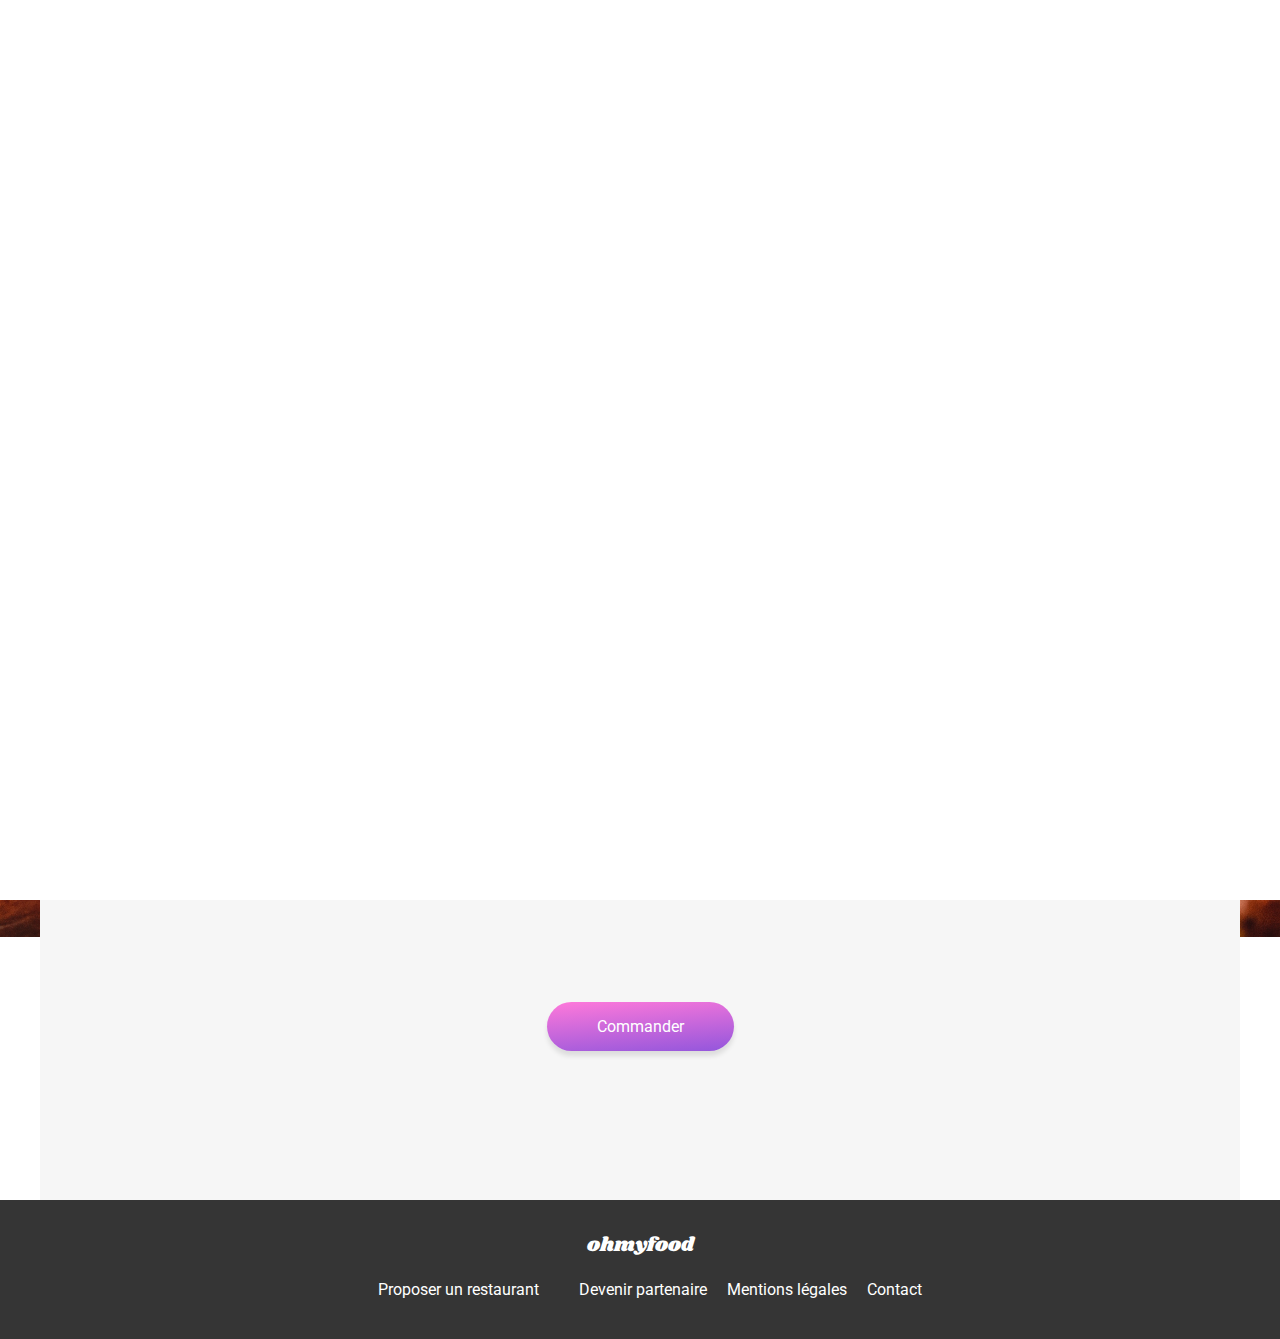
<file: restaurants/le-delice-des-sens.html>
<!DOCTYPE html>
<html lang="fr">

<head>
    <meta charset="UTF-8">
    <meta http-equiv="X-UA-Compatible" content="IE=edge">
    <meta name="viewport" content="width=device-width, initial-scale=1.0">
    <meta name="description" content="Ohmyfood! est une entreprise de commande de repas en ligne.">
    <title>Le délice des sens - Ohmyfood</title>
    <link rel="stylesheet" href="https://use.fontawesome.com/releases/v5.15.4/css/all.css"
        integrity="sha384-DyZ88mC6Up2uqS4h/KRgHuoeGwBcD4Ng9SiP4dIRy0EXTlnuz47vAwmeGwVChigm" crossorigin="anonymous" />
    <link rel="stylesheet" href="/style/css/main.css"/>
</head>

<body>

    <!--- LOADER -->
    <div class="loader__wrapper">
        <div class="loader">
            <svg class="loader__circular" viewBox="25 25 50 50">
                <circle class="loader__path" cx="50" cy="50" r="20" fill="none" stroke-width="3"
                    stroke-miterlimit="10" />
            </svg>
        </div>
    </div>
    <!--- END LOADER -->

    <!--- HEADER -->
    <header>
        <a href="/" class="header__back__button"><i class="fas fa-arrow-left"></i></a>
        <a href="/" class="header__logo" title="ohmyfood">ohmyfood</a>
    </header>
    <!--- END HEADER -->

    <main>

        <!--- HERO -->
        <div class="hero">
            <img src="../assets/img/restaurants/louis-hansel-shotsoflouis-qNBGVyOCY8Q-unsplash.jpg"
                alt="Le délice des sens">
        </div>
        <!--- END HERO -->

        <!--- MENU -->
        <section class="menu">
            <div class="menu__content">
                <div class="menu__content__top">
                    <h1 class="menu__content__top__title">Le délice des sens</h1>
                    <button type="button" class="menu__content__top__button" title="Like"></button>
                </div>
                <form method="post" action="#">
                    <h2 class="menu__content__items__title">Entrées</h2>
                    <ul class="menu__content__items">
                        <li class="menu__content__items__card">
                            <input type="checkbox" id="menu-1">
                            <div class="menu__content__items__card__content">
                                <label class="menu__content__items__card__content__title" for="menu-1">Tartare de
                                    thon</label>
                                <div class="menu__content__items__card__content__bottom">
                                    <p class="menu__content__items__card__content__bottom__description">Assaisonné au
                                        yuzu</p>
                                    <span class="menu__content__items__card__content__bottom__price">25€</span>
                                </div>
                            </div>
                            <div class="menu__content__items__card__checked"></div>
                        </li>
                        <li class="menu__content__items__card">
                            <input type="checkbox" id="menu-2">
                            <div class="menu__content__items__card__content">
                                <label class="menu__content__items__card__content__title" for="menu-2">Bouchée de homard
                                    croustillant</label>
                                <div class="menu__content__items__card__content__bottom">
                                    <p class="menu__content__items__card__content__bottom__description">Et sa farandole
                                        de petits légumes</p>
                                    <span class="menu__content__items__card__content__bottom__price">35€</span>
                                </div>
                            </div>
                            <div class="menu__content__items__card__checked"></div>
                        </li>
                        <li class="menu__content__items__card">
                            <input type="checkbox" id="menu-3">
                            <div class="menu__content__items__card__content">
                                <label class="menu__content__items__card__content__title" for="menu-3">Velouté de
                                    cèpes</label>
                                <div class="menu__content__items__card__content__bottom">
                                    <p class="menu__content__items__card__content__bottom__description">Aux truffes</p>
                                    <span class="menu__content__items__card__content__bottom__price">20€</span>
                                </div>
                            </div>
                            <div class="menu__content__items__card__checked"></div>
                        </li>
                    </ul>
                    <h2 class="menu__content__items__title">Plats</h2>
                    <ul class="menu__content__items">
                        <li class="menu__content__items__card">
                            <input type="checkbox" id="menu-4">
                            <div class="menu__content__items__card__content">
                                <label class="menu__content__items__card__content__title" for="menu-4">Poulet rôti aux
                                    herbes de
                                    Provence</label>
                                <div class="menu__content__items__card__content__bottom">
                                    <p class="menu__content__items__card__content__bottom__description">Et sa crème de
                                        truffe</p>
                                    <span class="menu__content__items__card__content__bottom__price">40€</span>
                                </div>
                            </div>
                            <div class="menu__content__items__card__checked"></div>
                        </li>
                        <li class="menu__content__items__card">
                            <input type="checkbox" id="menu-5">
                            <div class="menu__content__items__card__content">
                                <label class="menu__content__items__card__content__title" for="menu-5">Langouste
                                    rôtie</label>
                                <div class="menu__content__items__card__content__bottom">
                                    <p class="menu__content__items__card__content__bottom__description">Et ses légumes
                                        de saison</p>
                                    <span class="menu__content__items__card__content__bottom__price">35€</span>
                                </div>
                            </div>
                            <div class="menu__content__items__card__checked"></div>
                        </li>
                        <li class="menu__content__items__card">
                            <input type="checkbox" id="menu-6">
                            <div class="menu__content__items__card__content">
                                <label class="menu__content__items__card__content__title" for="menu-6">Côte de boeuf
                                    Angus</label>
                                <div class="menu__content__items__card__content__bottom">
                                    <p class="menu__content__items__card__content__bottom__description">Et sa purée de
                                        panais</p>
                                    <span class="menu__content__items__card__content__bottom__price">44€</span>
                                </div>
                            </div>
                            <div class="menu__content__items__card__checked"></div>
                        </li>
                    </ul>
                    <h2 class="menu__content__items__title">Desserts</h2>
                    <ul class="menu__content__items">
                        <li class="menu__content__items__card">
                            <input type="checkbox" id="menu-7">
                            <div class="menu__content__items__card__content">
                                <label class="menu__content__items__card__content__title" for="menu-7">Farandole de
                                    desserts</label>
                                <div class="menu__content__items__card__content__bottom">
                                    <p class="menu__content__items__card__content__bottom__description">Du chef</p>
                                    <span class="menu__content__items__card__content__bottom__price">18€</span>
                                </div>
                            </div>
                            <div class="menu__content__items__card__checked"></div>
                        </li>
                        <li class="menu__content__items__card">
                            <input type="checkbox" id="menu-8">
                            <div class="menu__content__items__card__content">
                                <label class="menu__content__items__card__content__title" for="menu-8">Crème
                                    brulée</label>
                                <div class="menu__content__items__card__content__bottom">
                                    <p class="menu__content__items__card__content__bottom__description">Revisitée</p>
                                    <span class="menu__content__items__card__content__bottom__price">22€</span>
                                </div>
                            </div>
                            <div class="menu__content__items__card__checked"></div>
                        </li>
                        <li class="menu__content__items__card">
                            <input type="checkbox" id="menu-9">
                            <div class="menu__content__items__card__content">
                                <label class="menu__content__items__card__content__title" for="menu-9">Tiramisu</label>
                                <div class="menu__content__items__card__content__bottom">
                                    <p class="menu__content__items__card__content__bottom__description">À la noisette
                                    </p>
                                    <span class="menu__content__items__card__content__bottom__price">23€</span>
                                </div>
                            </div>
                            <div class="menu__content__items__card__checked"></div>
                        </li>
                    </ul>
                    <input class="menu__order__button" type="submit" value="Commander">
                </form>
            </div>
        </section>
        <!--- END MENU -->

    </main>

    <!--- FOOTER -->
    <footer>
        <div class="footer__content">
            <div class="footer__content__logo">
                <a href="/" title="ohmyfood">ohmyfood</a>
            </div>
            <div class="footer__content__links">
                <ul>
                    <li><a href="#" title="Proposer un restaurant"><i class="fas fa-utensils"></i>Proposer un
                            restaurant</a></li>
                    <li><a href="#" title="Devenir partenaire"><i class="fas fa-hands-helping"></i>Devenir
                            partenaire</a></li>
                    <li><a href="#" title="Mentions légales">Mentions légales</a></li>
                    <li><a href="mailto:contact@ohmyfood.com" title="Contact">Contact</a></li>
                </ul>
            </div>
        </div>
    </footer>
    <!--- END FOOTER -->

</body>

</html>
</file>
<file: style/css/main.css>
@import"https://fonts.googleapis.com/css2?family=Roboto:ital,wght@0,100;0,300;0,400;0,500;0,700;0,900;1,100;1,300;1,400;1,500;1,700;1,900&display=swap";@import"https://fonts.googleapis.com/css2?family=Shrikhand&display=swap";header{width:100%;height:3.75rem;position:fixed;top:0;left:0;background-color:#fff;z-index:100;box-shadow:0 .1875rem .1875rem rgba(0,0,0,.1);display:flex;flex-direction:row;justify-content:center;align-items:center}header .header__logo{font-family:"Shrikhand",cursive;font-size:2rem}header .header__back__button{left:1.5625rem;position:absolute;clear:both;color:#353535;font-size:1.125rem;font-weight:500;cursor:pointer}footer{background-color:#353535;width:100%;z-index:999;display:flex;flex-direction:row;justify-content:center;align-items:center}footer .footer__content{width:100%;height:100%;padding:1.875rem;display:flex;flex-direction:column;justify-content:center;align-items:flex-start}@media screen and (min-width: 816px){footer .footer__content{align-items:center}footer .footer__content ul{display:flex;flex-direction:row;justify-content:center;align-items:center}footer .footer__content ul li{margin:0 .625rem}}footer .footer__content__logo{margin-bottom:1.25rem}footer .footer__content__logo a{color:#fff;font-family:"Shrikhand",cursive;font-size:1.25rem}footer .footer__content .footer__content__links ul{list-style:none}footer .footer__content .footer__content__links ul li{margin-bottom:.625rem}footer .footer__content .footer__content__links ul li a{color:#fff}footer .footer__content .footer__content__links ul li a:hover{text-decoration:underline}footer .footer__content .footer__content__links ul li a i{margin-right:1.25rem;width:.6875rem;height:.6875rem}.loader__wrapper{-webkit-animation:loaderFadeOut 3s ease both;animation:loaderFadeOut 3s ease both;position:fixed;top:0;left:0;width:100%;height:100%;background-color:#fff;z-index:999;display:flex;flex-direction:row;justify-content:center;align-items:center}.loader__wrapper .loader{position:relative;margin:0 auto;width:6.25rem}.loader__wrapper .loader:before{content:"";display:block;padding-top:100%}.loader__wrapper .loader__circular{-webkit-animation:LoaderRotate 2s linear infinite;animation:LoaderRotate 2s linear infinite;height:100%;width:100%;transform-origin:center center;position:absolute;top:0;right:0}.loader__wrapper .loader__path{-webkit-animation:loaderStepCircle 1.5s ease-in-out infinite,loaderStepColor 4s ease-in-out infinite;animation:loaderStepCircle 1.5s ease-in-out infinite,loaderStepColor 4s ease-in-out infinite}@-webkit-keyframes loaderFadeOut{0%{opacity:1}80%{opacity:1}100%{opacity:0;visibility:hidden}}@keyframes loaderFadeOut{0%{opacity:1}80%{opacity:1}100%{opacity:0;visibility:hidden}}@-webkit-keyframes LoaderRotate{100%{transform:rotate(360deg)}}@keyframes LoaderRotate{100%{transform:rotate(360deg)}}@-webkit-keyframes loaderStepCircle{0%{stroke-dasharray:1,200;stroke-dashoffset:0}50%{stroke-dasharray:90,200;stroke-dashoffset:-2.1875rem}100%{stroke-dasharray:90,200;stroke-dashoffset:-7.75rem}}@keyframes loaderStepCircle{0%{stroke-dasharray:1,200;stroke-dashoffset:0}50%{stroke-dasharray:90,200;stroke-dashoffset:-2.1875rem}100%{stroke-dasharray:90,200;stroke-dashoffset:-7.75rem}}@-webkit-keyframes loaderStepColor{0%{stroke:#9356dc}40%{stroke:#ff79da}66%{stroke:#9356dc}100%{stroke:#ff79da}}@keyframes loaderStepColor{0%{stroke:#9356dc}40%{stroke:#ff79da}66%{stroke:#9356dc}100%{stroke:#ff79da}}.localisation{background-color:#eaeaea;height:3.125rem;display:flex;flex-direction:row;justify-content:center;align-items:center}.localisation__form{position:relative;display:flex;flex-direction:row;justify-content:center;align-items:center}.localisation__form__icon{color:#353535}.localisation__form__input{margin-left:.625rem;color:#353535;font-weight:500;padding:.5rem;width:9.375rem}.localisation__form__input::-moz-placeholder{color:#353535;font-weight:500}.localisation__form__input:-ms-input-placeholder{color:#353535;font-weight:500}.localisation__form__input::placeholder{color:#353535;font-weight:500}.discovery{width:100%;background-color:#f6f6f6;display:flex;flex-direction:row;justify-content:center;align-items:center}.discovery__content{width:100%;max-width:40rem;text-align:center;padding:2.5rem 0 3.4375rem 0;display:flex;flex-direction:column;justify-content:center;align-items:center}.discovery__content__title{padding:0 3.125rem;font-size:1.5rem;font-weight:800;margin-bottom:1.25rem;margin-bottom:1.25rem}.discovery__content__subtitle{padding:0 1.25rem;color:#7e7e7e;font-size:1.125rem;font-weight:400;margin-bottom:1.875rem}.discovery__content__button{width:auto;padding:1.25rem;background:linear-gradient(-5deg, #9356DC 0%, #FF79DA 100%);border-radius:1.875rem;display:flex;align-items:center;justify-content:center;font-size:1em;font-weight:600;color:#fff;box-shadow:0 .3125rem .3125rem rgba(0,0,0,.1);transition:all .3s ease}.discovery__content__button:hover{box-shadow:0 .625rem .625rem rgba(0,0,0,.1);background:linear-gradient(-5deg, rgba(147, 86, 220, 0.8) 0%, #ff79da 100%)}.working{width:100%;background-color:#fff;padding:3.125rem 1.25rem 4.375rem;display:flex;flex-direction:column;justify-content:center;align-items:center}.working__title{font-size:1.5rem;font-weight:800;margin-bottom:1.875rem}.working__content{list-style:none;width:100%;gap:1.5625rem;flex-flow:row wrap;display:flex;flex-direction:row;justify-content:center;align-items:center}.working__content__card{position:relative;width:100%;max-width:23.4375rem;padding:1.875rem;background-color:#f6f6f6;border-radius:1.25rem;box-shadow:0 .625rem .625rem rgba(0,0,0,.1);transition:all .3s}@media screen and (max-width: 478px){.working__content__card{margin-left:.625rem}}.working__content__card__number{position:absolute;left:-0.625rem;background-color:#9356dc;color:#fff;border-radius:50%;width:1.5rem;height:1.5rem;display:flex;flex-direction:row;justify-content:center;align-items:center}.working__content__card svg{color:#7e7e7e;margin-right:1.25rem;vertical-align:middle;width:1.125rem;height:1.125rem}.working__content__card__text{font-weight:700}.working__content__card:hover{background-color:#f5edff}.working__content__card:hover svg{color:#9356dc}.restaurants{border-top:3.125rem solid rgba(0,0,0,0);margin:-3.125rem 0 0;background-clip:padding-box;width:100%;padding:3.125rem 1.25rem 4.375rem;background-color:#f6f6f6;display:flex;flex-direction:column;justify-content:center;align-items:center}.restaurants__title{font-size:1.5rem;font-weight:800;margin-bottom:1.875rem}.restaurants__content{width:100%;row-gap:1.25rem;max-width:75rem;margin:0 auto;flex-flow:row wrap;display:flex;flex-direction:row;justify-content:center;align-items:center}.restaurants__content__card{display:block;margin:0 .625rem;position:relative;width:100%;height:15.625rem;overflow:hidden;max-width:calc(50% - 1.25rem);background-color:#f6f6f6;border-radius:.9375rem;box-shadow:0 .625rem .625rem rgba(0,0,0,.1)}@media screen and (max-width: 816px){.restaurants__content__card{max-width:100%;margin:0}}.restaurants__content__card__new{position:absolute;top:.8125rem;right:.8125rem;padding:.5rem .75rem;background-color:#99e2d0;color:#008766;font-weight:600;font-size:.875rem;border-radius:.125rem}.restaurants__content__card__image{width:100%;height:70%}.restaurants__content__card__image img{width:100%;height:100%;-o-object-fit:cover;object-fit:cover;-o-object-position:bottom;object-position:bottom}.restaurants__content__card__content{padding:1.25rem .9375rem;width:100%;height:30%;background-color:#fff;display:flex;flex-direction:column;justify-content:center;align-items:flex-start}.restaurants__content__card__content__title{font-weight:800;font-size:1.0625rem;margin-bottom:.5rem}.restaurants__content__card__content__location{font-weight:400}.restaurants__content__card__button{position:absolute;display:block;right:.9375rem;bottom:8%;z-index:99}.restaurants__content__card__button::before{display:block;content:"";background-image:url("../../assets/icon/heart.svg");background-size:2rem 2rem;height:2rem;width:2rem;transition:all .2s ease-in-out}.restaurants__content__card__button:hover::before,.restaurants__content__card__button:active::before,.restaurants__content__card__button:focus::before{background-image:url("../../assets/icon/heart-gradient.svg")}.hero{width:100%;position:fixed;top:3.75rem;left:0;z-index:-1}.hero img{-o-object-fit:cover;object-fit:cover;width:100%;height:100%}.menu{position:relative;border-top-left-radius:1.875rem;border-top-right-radius:1.875rem;width:100%;max-width:75rem;min-height:100vh;margin-top:70%;background-color:#f6f6f6;display:flex;flex-direction:row;justify-content:flex-start;align-items:center}.menu__content{width:100%;height:100%;padding:1.875rem 1.25rem}.menu__content__top{display:flex;flex-direction:row;justify-content:space-between;align-items:center}.menu__content__top__title{font-family:"Shrikhand",cursive;font-weight:500;font-size:1.75rem}.menu__content__top__button{display:block;z-index:99;margin-right:.9375rem}.menu__content__top__button::before{display:block;content:"";background-image:url("../../assets/icon/heart.svg");background-size:2rem 2rem;height:2rem;width:2rem;transition:all .2s ease}.menu__content__top__button:hover::before,.menu__content__top__button:active::before,.menu__content__top__button:focus::before{background-image:url("../../assets/icon/heart-gradient.svg")}.menu .menu__content__items__title{font-weight:400;text-transform:uppercase;font-size:initial;margin-top:2.5rem}.menu .menu__content__items__title::after{content:"";display:block;width:2.5rem;height:.1875rem;background-color:#99e2d0;margin-top:.5rem}.menu .menu__content__items{list-style:none;margin-top:.8125rem;gap:.9375rem;display:flex;flex-direction:column;justify-content:center;align-items:center}.menu .menu__content__items__card{width:100%;height:4.375rem;border-radius:1.25rem;background-color:#fff;box-shadow:0 .625rem .625rem rgba(0,0,0,.1);position:relative;overflow:hidden;opacity:0;transform:translateY(0);-webkit-animation:slideInBottom 3s cubic-bezier(0.25, 0.46, 0.45, 0.94) both;animation:slideInBottom 3s cubic-bezier(0.25, 0.46, 0.45, 0.94) both;display:flex;flex-direction:row;justify-content:flex-start;align-items:center}.menu .menu__content__items__card:nth-child(1){-webkit-animation-delay:.15s;animation-delay:.15s}.menu .menu__content__items__card:nth-child(2){-webkit-animation-delay:.3s;animation-delay:.3s}.menu .menu__content__items__card:nth-child(3){-webkit-animation-delay:.45s;animation-delay:.45s}.menu .menu__content__items__card:nth-child(4){-webkit-animation-delay:.6s;animation-delay:.6s}.menu .menu__content__items__card:nth-child(5){-webkit-animation-delay:.75s;animation-delay:.75s}@-webkit-keyframes slideInBottom{80%{transform:translateY(0.625rem);opacity:0}100%{transform:translateY(0);opacity:1}}@keyframes slideInBottom{80%{transform:translateY(0.625rem);opacity:0}100%{transform:translateY(0);opacity:1}}.menu .menu__content__items__card input{z-index:99;width:100%;height:100%;opacity:0;position:absolute;top:0;left:0;cursor:pointer}.menu .menu__content__items__card input:checked~.menu__content__items__card__checked{width:5rem;transition-duration:.5s;transition-property:width;transition-timing-function:ease}.menu .menu__content__items__card input:checked~.menu__content__items__card__checked::after{transform:rotate(360deg);transition-duration:.3s;transition-property:transform;transition-timing-function:ease}.menu .menu__content__items__card:hover .menu__content__items__card__checked{width:5rem;transition-duration:.5s;transition-property:width;transition-timing-function:ease}.menu .menu__content__items__card:hover .menu__content__items__card__checked::after{transform:rotate(360deg);transition-duration:.3s;transition-property:transform;transition-timing-function:ease}.menu .menu__content__items__card__content{width:100%;height:100%;padding:0 .8125rem;overflow:hidden;display:flex;flex-direction:column;justify-content:center;align-items:flex-start}.menu .menu__content__items__card__content__title{width:100%;font-weight:600;font-size:1.125rem;margin-bottom:.3125rem;white-space:nowrap;overflow:hidden;text-overflow:ellipsis}.menu .menu__content__items__card__content__bottom{width:100%;display:flex;flex-direction:row;justify-content:space-between;align-items:center}.menu .menu__content__items__card__content__bottom__description{font-weight:400;font-size:.9375rem;white-space:nowrap;overflow:hidden;text-overflow:ellipsis}.menu .menu__content__items__card__content__bottom__price{font-weight:600;float:right;margin:0 .3125rem 0 .625rem}.menu .menu__content__items__card__checked{overflow:hidden;width:0;height:100%;background:#99e2d0;color:#fff;font-size:1.5rem;transition-duration:.5s;transition-property:width;transition-timing-function:ease;display:flex;flex-direction:row;justify-content:center;align-items:center}.menu .menu__content__items__card__checked::after{font-family:"Font Awesome 5 Free";font-weight:900;content:"";transform:rotate(0deg);transition-duration:.3s;transition-property:transform;transition-timing-function:ease}.menu .menu__order__button{width:auto;padding:.9375rem 3.125rem;background:linear-gradient(-5deg, #9356DC 0%, #FF79DA 100%);border-radius:1.875rem;display:flex;align-items:center;justify-content:center;font-size:1em;font-weight:400;color:#fff;box-shadow:0 .3125rem .3125rem rgba(0,0,0,.1);transition:all .3s ease;margin:3.125rem auto}.menu .menu__order__button:hover{box-shadow:0 .625rem .625rem rgba(0,0,0,.1);background:linear-gradient(-5deg, rgba(147, 86, 220, 0.8) 0%, #ff79da 100%)}@media screen and (min-width: 816px){.menu{margin:18.75rem auto 0;display:flex;flex-direction:row;justify-content:center;align-items:flex-start}.menu .menu__content__top{display:flex;flex-direction:column;justify-content:center;align-items:center}.menu .menu__content__items{flex-flow:row wrap;display:flex;flex-direction:row;justify-content:space-between;align-items:center}.menu .menu__content__items__card{width:32%;height:6.25rem}}*,:after,:before{margin:0;padding:0;outline:0;box-sizing:border-box}body,html{width:100%;height:100%;-webkit-font-smoothing:antialiased;text-rendering:optimizeLegibility;-moz-osx-font-smoothing:grayscale;-webkit-tap-highlight-color:rgba(0,0,0,0);scroll-behavior:smooth;cursor:default;font-size:1rem;font-family:"Roboto",sans-serif}button,input,a{font-size:1rem;cursor:pointer;font-family:inherit;text-decoration:none;border:none;color:inherit;background:none}main{width:100%;min-height:100%;margin:0 auto;position:relative;margin-top:3.75rem}.wrapper{width:100%;height:100%;max-width:75rem;margin:0 auto;display:flex;flex-direction:column;justify-content:center;align-items:flex-start}/*# sourceMappingURL=main.css.map */
</file>
